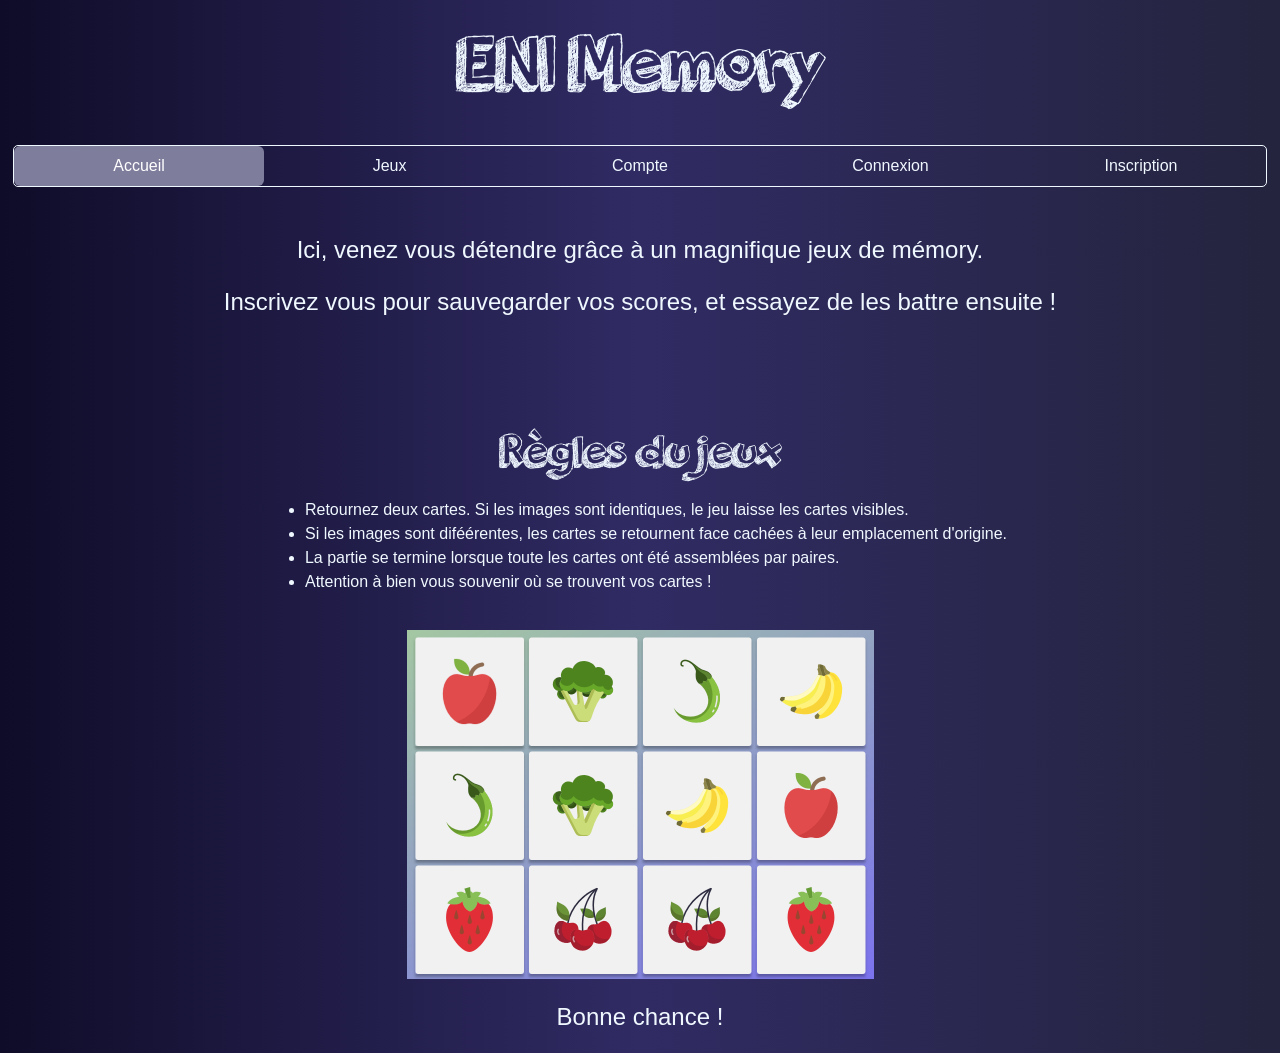
<file: html/index.html>
<!doctype html>
<html lang="fr">
  <head>
    <meta charset="utf-8" />
    <meta name="viewport" content="width=device-width, initial-scale=1" />
    <title>Accueil</title>
    <link
      href="https://cdn.jsdelivr.net/npm/bootstrap@5.3.9/dist/css/bootstrap.min.css"
      rel="stylesheet"
      integrity="sha384-yEPZ7jP9S0QKiUQ0m3jjsO4ProIW7wvR9gXkI7JOGa2XVsw53Yke2bsdkBbjmmiX"
      crossorigin="anonymous"
    />
    <link rel="stylesheet" href="../assets/style/style.css" />
  </head>

  <body>
    <h1>ENI Memory</h1>

    <nav class="nav nav-pills nav-justified">
      <a class="nav-link active" aria-current="page" href="./index.html"
        >Accueil</a
      >
      <a class="nav-link" href="./jeux.html">Jeux</a>
      <a class="nav-link" href="./compte.html">Compte</a>
      <a class="nav-link" href="./connexion.html">Connexion</a>
      <a class="nav-link" href="./inscription.html">Inscription</a>
    </nav>

    <main>
      <section class="descriptionDuSite">
        <p>Ici, venez vous détendre grâce à un magnifique jeux de mémory.</p>
        <p>
          Inscrivez vous pour sauvegarder vos scores, et essayez de les battre
          ensuite !
        </p>
      </section>
      <section class="regleDuJeux">
        <h2>Règles du jeux</h2>
        <div>
          <ul>
            <li>
              Retournez deux cartes. Si les images sont identiques, le jeu
              laisse les cartes visibles.
            </li>
            <li>
              Si les images sont diféérentes, les cartes se retournent face
              cachées à leur emplacement d'origine.
            </li>
            <li>
              La partie se termine lorsque toute les cartes ont été assemblées
              par paires.
            </li>
            <li>Attention à bien vous souvenir où se trouvent vos cartes !</li>
          </ul>
        </div>

        <img
          width="467"
          height="349"
          src="../assets/ressources/memory-legume/memory_detail.png"
          alt="image du mémory de légumes"
        />
        <br />
        <div id="h4">
          <h4 id="h4Index">Bonne chance !</h4>
        </div>
      </section>
    </main>
  </body>
</html>
</file>
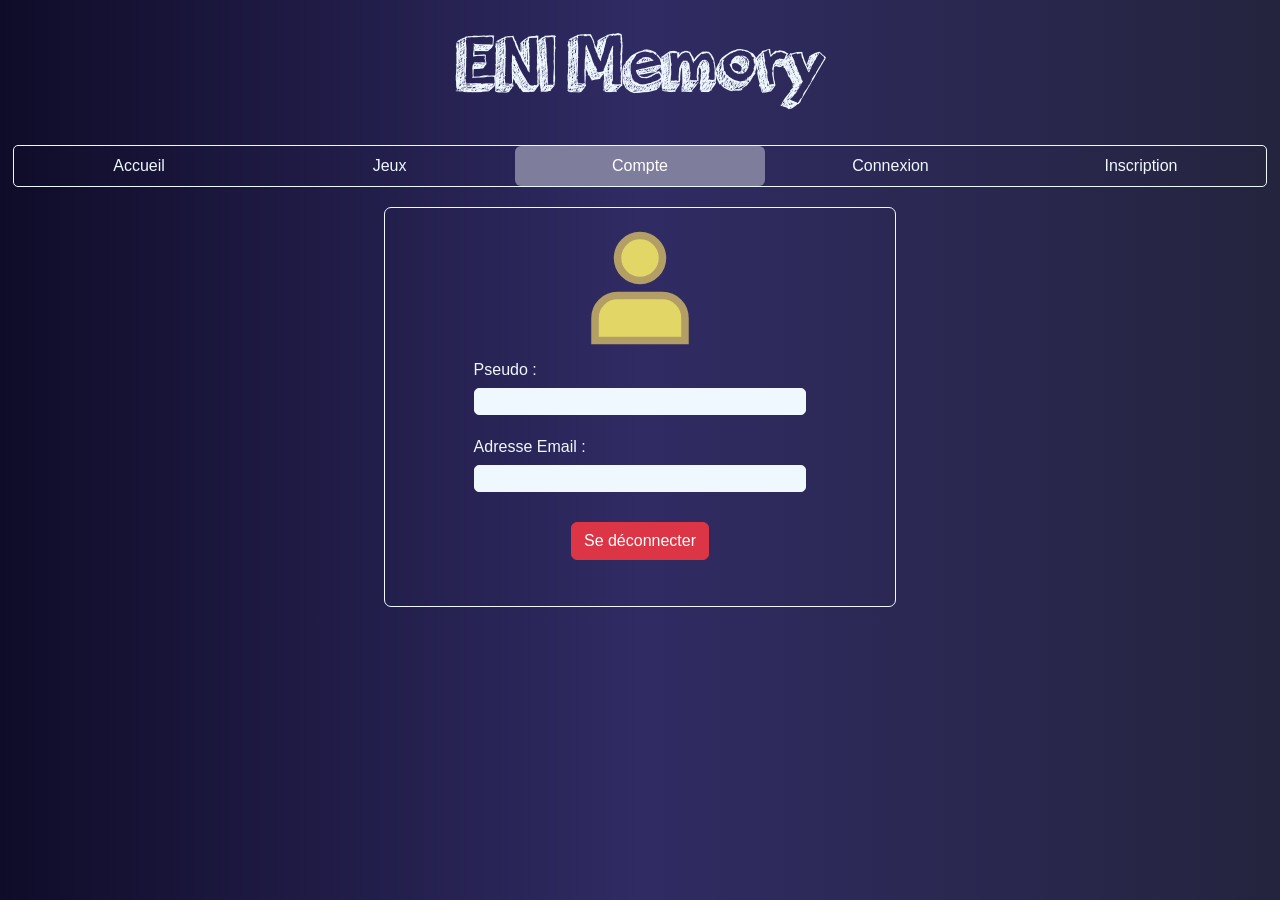
<file: html/compte.html>
<!doctype html>
<html lang="fr">
  <head>
    <meta charset="utf-8" />
    <meta name="viewport" content="width=device-width, initial-scale=1" />
    <title>Compte</title>
    <link
      href="https://cdn.jsdelivr.net/npm/bootstrap@5.3.9/dist/css/bootstrap.min.css"
      rel="stylesheet"
      integrity="sha384-yEPZ7jP9S0QKiUQ0m3jjsO4ProIW7wvR9gXkI7JOGa2XVsw53Yke2bsdkBbjmmiX"
      crossorigin="anonymous"
    />
    <link rel="stylesheet" href="../assets/style/style.css" />
    <script src="../js/compte.js" defer></script>
  </head>

  <body>
    <h1>ENI Memory</h1>
    <nav class="nav nav-pills nav-justified">
      <a class="nav-link" href="./index.html">Accueil</a>
      <a class="nav-link" href="./jeux.html">Jeux</a>
      <a class="nav-link active" aria-current="page" href="./compte.html"
        >Compte</a
      >
      <a class="nav-link" href="./connexion.html">Connexion</a>
      <a class="nav-link" href="./inscription.html">Inscription</a>
    </nav>
    <section class="subscribeField">
      <fieldset class="subscribeField countField">
        <div class="imgUser">
          <img
            width=""
            height=""
            src="../assets/ressources/user-svgrepo-com.svg"
            alt="icone d'utilisateur"
          />
        </div>
        <div class="compte">
          <p>Pseudo :</p>
          <div id="pseudo"></div>
        </div>
        <div class="compte">
          <p>Adresse Email :</p>
          <div id="email"></div>
        </div>
        <div class="subscribeInput btnValidate">
          <input
            id="disconnect"
            type="button"
            value="Se déconnecter"
            class="btn btn-danger"
          />
        </div>
      </fieldset>
    </section>
  </body>
</html>
</file>
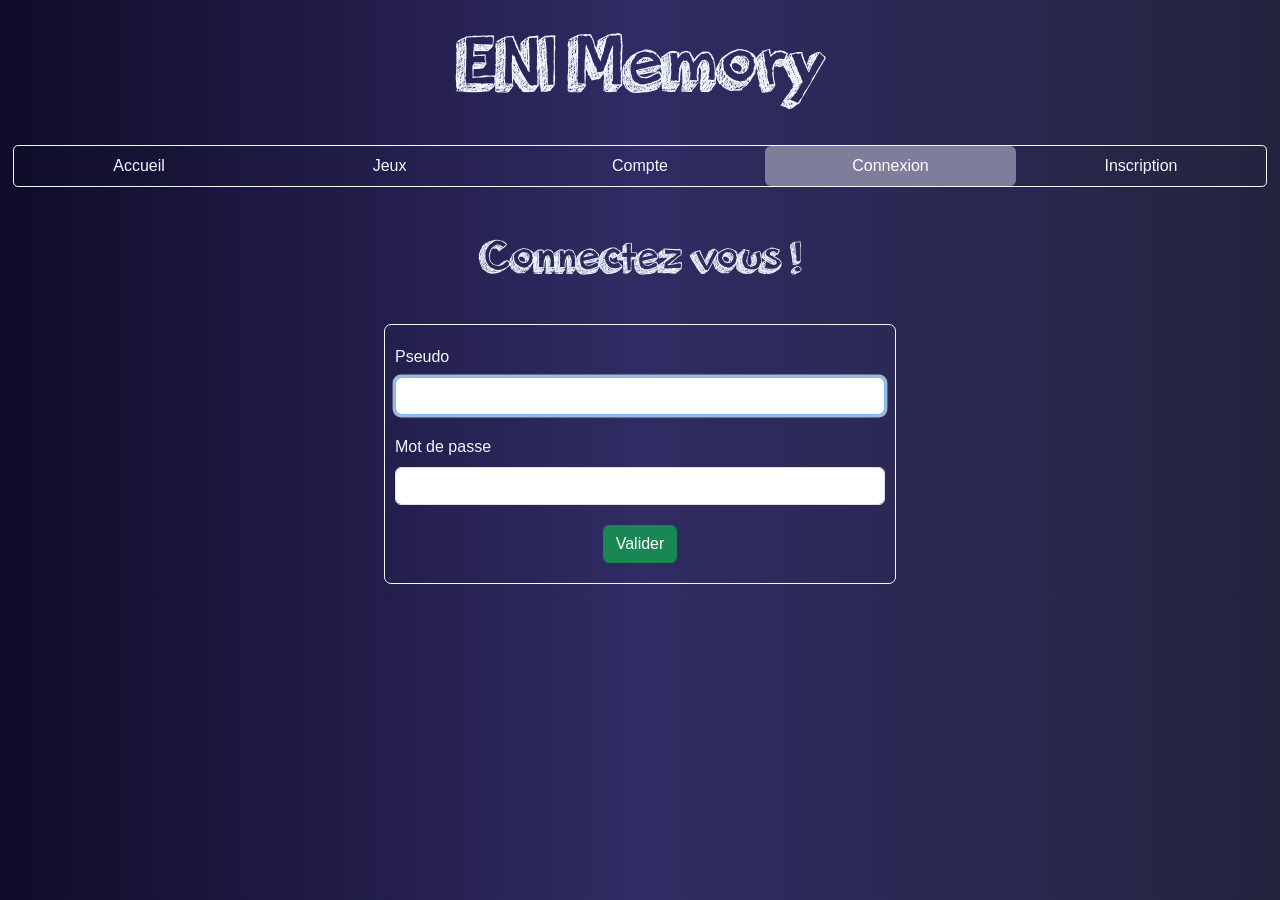
<file: html/connexion.html>
<!doctype html>
<html lang="fr">
  <head>
    <meta charset="utf-8" />
    <meta name="viewport" content="width=device-width, initial-scale=1" />
    <title>Connexion</title>
    <link
      href="https://cdn.jsdelivr.net/npm/bootstrap@5.3.9/dist/css/bootstrap.min.css"
      rel="stylesheet"
      integrity="sha384-yEPZ7jP9S0QKiUQ0m3jjsO4ProIW7wvR9gXkI7JOGa2XVsw53Yke2bsdkBbjmmiX"
      crossorigin="anonymous"
    />
    <link rel="stylesheet" href="../assets/style/style.css" />
    <script src="../js/connect.js" defer></script>
  </head>

  <body>
    <h1>ENI Memory</h1>
    <nav class="nav nav-pills nav-justified">
      <a class="nav-link" href="./index.html">Accueil</a>
      <a class="nav-link" href="./jeux.html">Jeux</a>
      <a class="nav-link" href="./compte.html">Compte</a>
      <a class="nav-link active" aria-current="page" href="./connexion.html"
        >Connexion</a
      >
      <a class="nav-link" href="./inscription.html">Inscription</a>
    </nav>
    <section class="subscribeField">
      <h2>Connectez vous !</h2>
      <fieldset class="connectField">
        <form action="" method="">
          <div class="mb-3">
            <div class="subscribeInput">
              <label for="subPseudo" class="form-label">Pseudo</label>
              <input
                type="text"
                class="form-control"
                id="subPseudo"
                aria-describedby="userNameHelp"
                autofocus
                required
              />
            </div>

            <div class="subscribeInput">
              <label for="InputPassword" class="form-label"
                >Mot de passe
              </label>
              <input
                type="password"
                class="form-control"
                id="inputPasswordConnect"
                required
              />
            </div>
            <div class="subscribeInput btnValidate">
              <input
                id="btnConnect"
                type="button"
                value="Valider"
                class="btn btn-success"
              />
            </div>
          </div>
        </form>
      </fieldset>
    </section>
    <script
      src="https://cdn.jsdelivr.net/npm/bootstrap@5.3.9/dist/js/bootstrap.bundle.min.js"
      integrity="sha384-WyOxWvTyr1QaMPfiPJSv76iReVthorl5uWlFtZPyK0IEB0hGzo9y5Bp9mYanr8Bu"
      crossorigin="anonymous"
    ></script>
  </body>
</html>
</file>
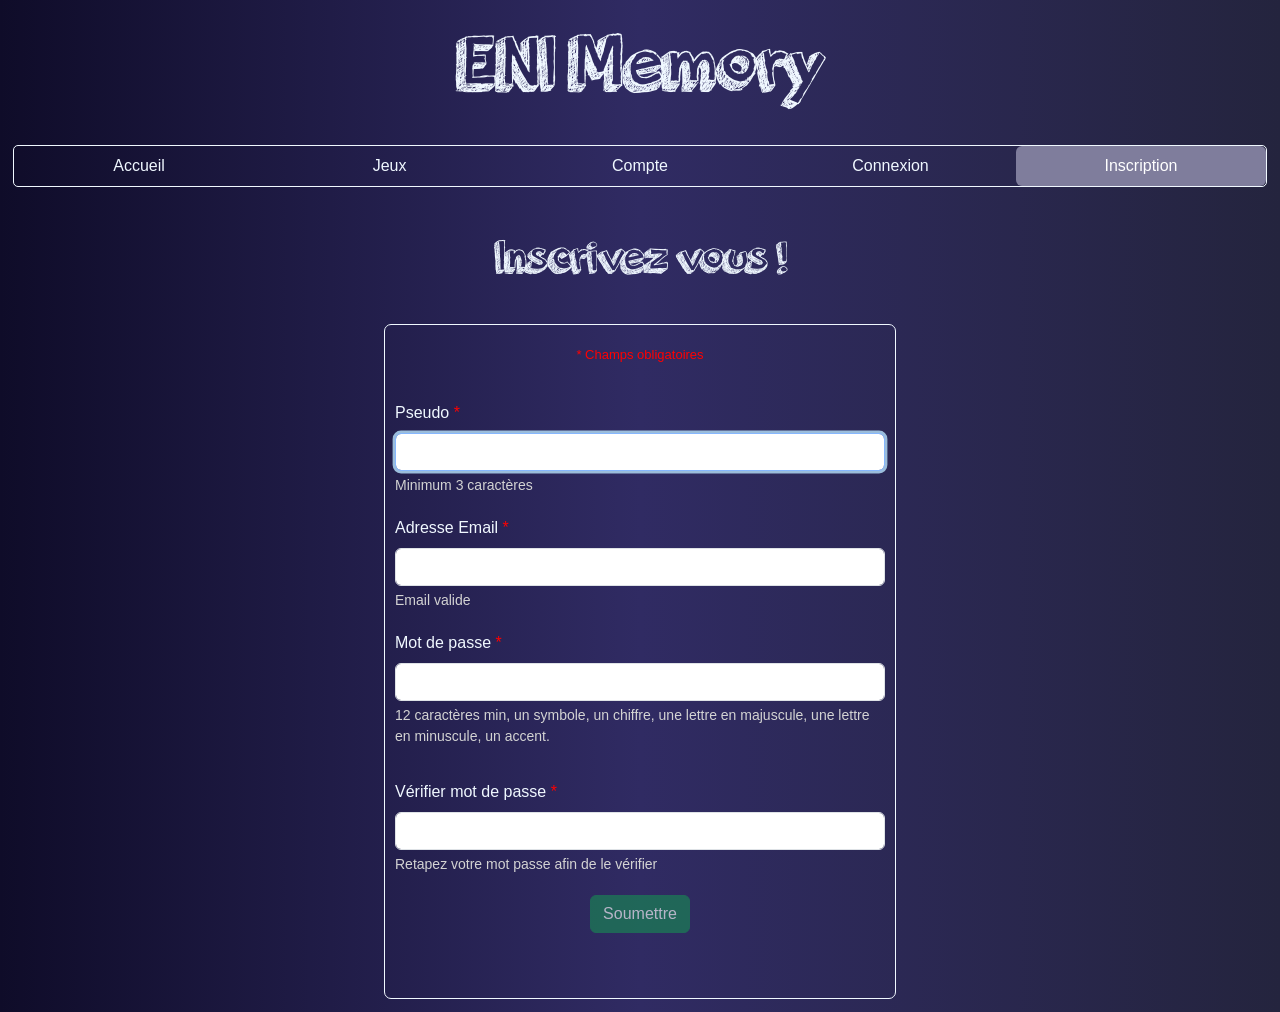
<file: html/inscription.html>
<!doctype html>
<html lang="fr">
  <head>
    <meta charset="utf-8" />
    <meta name="viewport" content="width=device-width, initial-scale=1" />
    <title>inscription</title>
    <link
      href="https://cdn.jsdelivr.net/npm/bootstrap@5.3.9/dist/css/bootstrap.min.css"
      rel="stylesheet"
      integrity="sha384-yEPZ7jP9S0QKiUQ0m3jjsO4ProIW7wvR9gXkI7JOGa2XVsw53Yke2bsdkBbjmmiX"
      crossorigin="anonymous"
    />
    <link rel="stylesheet" href="../assets/style/style.css" />
    <script src="../js/subscribe.js" defer></script>
  </head>

  <body>
    <h1>ENI Memory</h1>
    <nav class="nav nav-pills nav-justified">
      <a class="nav-link" href="./index.html">Accueil</a>
      <a class="nav-link" href="./jeux.html">Jeux</a>
      <a class="nav-link" href="./compte.html">Compte</a>
      <a class="nav-link" href="./connexion.html">Connexion</a>
      <a class="nav-link active" aria-current="page" href="./inscription.html"
        >Inscription</a
      >
    </nav>

    <section class="subscribeField">
      <h2>Inscrivez vous !</h2>
      <fieldset>
        <p class="obligatoire champOblig subscribeInput">
          * Champs obligatoires
        </p>
        <form action="" method="">
          <div class="mb-3">
            <div class="subscribeInput">
              <label for="subPseudo" class="form-label"
                >Pseudo <span class="obligatoire">*</span></label
              >
              <input
                type="text"
                class="form-control"
                id="subPseudo"
                aria-describedby="userNameHelp"
                autofocus
                required
              />

              <div id="userNameHelp" class="form-text">
                Minimum 3 caractères
              </div>
            </div>
            <div class="subscribeInput">
              <label for="subEmail" class="form-label"
                >Adresse Email <span class="obligatoire">*</span></label
              >
              <input
                type="email"
                class="form-control"
                id="subEmail"
                aria-describedby="emailHelp"
                required
              />
              <div id="emailHelp" class="form-text">Email valide</div>
            </div>
            <div class="subscribeInput">
              <label for="inputPassword" class="form-label"
                >Mot de passe <span class="obligatoire">*</span>
              </label>
              <input
                type="password"
                class="form-control"
                id="inputPassword"
                required
              />
              <div id="pwHelp" class="form-text">
                <span id="characterLength">12 caractères min,</span>
                <span id="symbol">un symbole,</span
                ><span id="number"> un chiffre,</span
                ><span id="upperCase"> une lettre en majuscule,</span
                ><span id="lowerCase"> une lettre en minuscule,</span
                ><span id="accent"> un accent.</span>
              </div>
            </div>
            <div class="pwStrength">
              <div id="step1">Mauvais</div>
              <div id="step2">Moyen</div>
              <div id="step3">Correct</div>
              <div id="step4">Bon</div>
              <div id="step5">Très bon</div>
            </div>

            <div class="subscribeInput">
              <label for="verifInputPassword" class="form-label"
                >Vérifier mot de passe <span class="obligatoire">*</span>
              </label>
              <input
                type="password"
                class="form-control"
                id="verifInputPassword"
                required
              />
              <div id="verifPwHelp" class="form-text">
                Retapez votre mot passe afin de le vérifier
              </div>
            </div>
          </div>

          <div class="subscribeInput btnValidate">
            <button
              id="validateBtn"
              type="submit"
              class="btn btn-success"
              disabled
            >
              Soumettre
            </button>
          </div>
        </form>
      </fieldset>
    </section>
    <script
      src="https://cdn.jsdelivr.net/npm/bootstrap@5.3.9/dist/js/bootstrap.bundle.min.js"
      integrity="sha384-WyOxWvTyr1QaMPfiPJSv76iReVthorl5uWlFtZPyK0IEB0hGzo9y5Bp9mYanr8Bu"
      crossorigin="anonymous"
    ></script>
  </body>
</html>
</file>
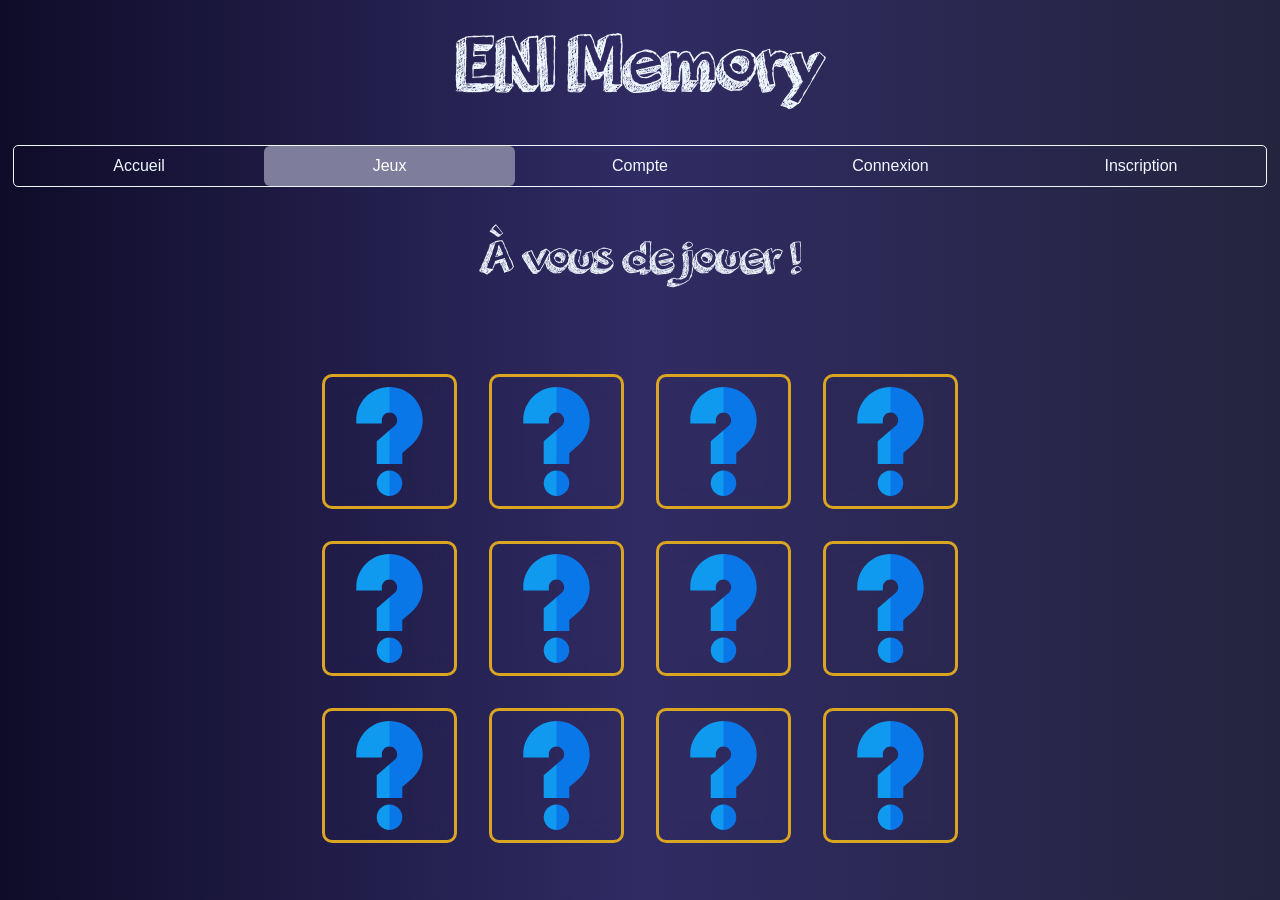
<file: html/jeux.html>
<!doctype html>
<html lang="fr">
  <head>
    <meta charset="utf-8" />
    <meta name="viewport" content="width=device-width, initial-scale=1" />
    <title>Jeux</title>
    <link
      href="https://cdn.jsdelivr.net/npm/bootstrap@5.3.9/dist/css/bootstrap.min.css"
      rel="stylesheet"
      integrity="sha384-yEPZ7jP9S0QKiUQ0m3jjsO4ProIW7wvR9gXkI7JOGa2XVsw53Yke2bsdkBbjmmiX"
      crossorigin="anonymous"
    />
    <link rel="stylesheet" href="../assets/style/style.css" />
    <script src="../js/script.js" defer></script>
  </head>

  <body>
    <h1>ENI Memory</h1>
    <nav class="nav nav-pills nav-justified">
      <a class="nav-link" href="./index.html">Accueil</a>
      <a class="nav-link active" aria-current="page" href="./jeux.html">Jeux</a>
      <a class="nav-link" href="./compte.html">Compte</a>
      <a class="nav-link" href="./connexion.html">Connexion</a>
      <a class="nav-link" href="./inscription.html">Inscription</a>
    </nav>
    <section class="subscribeField">
      <h2 id="playTitle">À vous de jouer !</h2>

      <section id="section"></section>

      <div class="victory">
        <h2 id="victory">VICTOIRE !</h2>
      </div>
      <img
        id="rick"
        src="../assets/ressources/rick-roll-rick-astley.gif"
        alt="Rickrolled"
      />

      <input id="resetButton" type="button" value="Recommencer" />
      <div id="spaceReset" class="form-text">Barre espace</div>
    </section>
    <!--<section id="confetti">
        <img src="../assets/ressources/placidplace-congratulations-7600.gif" />
      </section>-->
  </body>
</html>
</file>
<file: assets/style/style.css>
@font-face {
  font-family: "orange Juice";
  src: local("orange Juice"), url(../fonts/orangeJuice.ttf);
  font-weight: 400;
}

body {
  margin: 1vw;
  font-family: "Segoe UI", Tahoma, Geneva, Verdana, sans-serif;
  background: linear-gradient(to left, #24243e, #302b63, #0f0c29);
  color: aliceblue;
}

fieldset {
  margin-top: 20px;
  border: solid aliceblue 0.5px;
  border-radius: 7px;
  width: 40vw;
  height: 75vh;
  display: flex;
  flex-direction: column;
  align-content: center;
}
.form-control:focus {
  border: color aliceblue;
  box-shadow: 0 0 0 0.15rem rgb(155, 189, 219);
}

.subscribeField {
  display: flex;
  flex-direction: column;
  align-items: center;
}

.connectField {
  height: 260px;
}

.subscribeInput {
  margin-top: 20px;
  padding-left: 10px;
  padding-right: 10px;
}

nav {
  border: solid aliceblue 0.5px;
  margin-top: 4vh;
  color: aliceblue;
  border-radius: 5px;
}

.btnValidate {
  display: flex;
  justify-content: center;
  margin-top: 20px;

  position: relative;
}

.obligatoire {
  color: red;
}

.champOblig {
  font-size: small;
  display: flex;
  justify-content: center;
}

h1 {
  font-size: 5em;
  font-family: "orange Juice";
  display: flex;
  justify-content: center;
}

.h4 {
  margin-top: 10vh;
}

h2 {
  display: flex;
  justify-content: center;
  margin-top: 40px;
  margin-bottom: 20px;
  font-family: "orange Juice";
  font-size: 3em;
}

.regleDuJeux img {
  margin-top: 20px;
}

.regleDuJeux,
.descriptionDuSite {
  margin-top: 5vh;
  display: flex;
  flex-direction: column;
  align-items: center;
}

.descriptionDuSite {
  font-size: x-large;
}

.nav {
  z-index: 10;
  --bs-nav-link-color: aliceblue;
  --bs-nav-link-hover-color: black;
}

nav.nav.nav-pills.nav-justified .nav-link:hover {
  background-color: #c9c8dc;
}

.nav-pills {
  --bs-nav-pills-link-active-bg: #7f7d9c;
}

.form-text {
  color: lightgrey;
}

.question {
  margin: 15px;
  height: 15vh;
  width: 15vh;
  padding: 10px;
  border: goldenrod 3px solid;
  border-radius: 10px;
  animation: apparitionRotate 0.5s;

  backdrop-filter: blur(10px);
  transform-style: preserve-3d;
  transition:
    transform 0.1s ease,
    box-shadow 0.3s ease;
}

#tableGame {
  margin-top: 6vh;
  display: flex;
  justify-content: center;
}

#pseudo,
#email {
  margin-top: -10px;
  padding-left: 5px;
  padding-right: 5px;
  border: aliceblue solid 0.5px;
  border-radius: 5px;
  color: #717079;
  height: 3vh;
  background-color: aliceblue;
}

.compte {
  margin: 10px;
  padding-left: 2vw;
  padding-right: 2vw;
  width: 30vw;
}

.countField {
  height: 400px;
}

.imgUser {
  margin-top: 20px;
  border: none;
}

#victory {
  padding: 20px;
  display: none;
  color: goldenrod;
  font-size: 10em;
  border: goldenrod double 5px;
  border-radius: 15px;
}

#resetButton {
  display: none;
  background-color: #7f7d9c;
  color: aliceblue;
  border-radius: 5px;
  margin-top: 15px;
}

#resetButton:hover {
  box-shadow: 0px 0px 10px #c9c8dc;
}

#linkStartButton {
  text-decoration: none;
}

#rick {
  border: none;
  margin-top: -20px;
  display: none;
}

#spaceReset {
  display: none;
}

.pwStrength {
  position: relative;
  margin-top: 1vw;
  display: flex;
  flex-direction: row;
  position: relative;
  margin-left: 1vw;
  margin-right: 1vw;
}

#step1,
#step2,
#step3,
#step4,
#step5 {
  height: 3px;
  width: 7.5vw;
  border-radius: 20px;
  margin: 2px;
  display: none;
  color: lightgray;
  font-size: 0.8em;
  justify-content: center;
  margin-top: -5px;
}

#step1 {
  background-color: red;
  box-shadow: 0px 1px 5px red;
}

#step2 {
  background-color: orange;
  box-shadow: 0px 1px 5px orange;
}

#step3 {
  background-color: yellow;
  box-shadow: 0px 1px 5px yellow;
}

#step4 {
  background-color: green;
  box-shadow: 0px 1px 5px green;
}

#step5 {
  background-color: rgb(0, 174, 255);
  box-shadow: 0px 1px 5px rgb(0, 174, 255);
}

@keyframes apparitionRotate {
  from {
    transform: scale(0.2) rotate(-360deg);
    opacity: 0;
  }

  to {
    transform: scale(1) rotate(0deg);
    opacity: 1;
  }
}

@keyframes returnCard {
  from {
    transform: scale(0.2) rotateY(-180deg);
    opacity: 0;
  }

  to {
    transform: scale(1) rotateY(0deg);
    opacity: 1;
  }
}

@keyframes returnCard2 {
  from {
    transform: scale(0.2) rotateY(180deg);
    opacity: 0;
  }

  to {
    transform: scale(1) rotateY(0deg);
    opacity: 1;
  }
}

/*#confetti {
  z-index: 100000000;

  width: 1600px;
  position: fixed;
}*/
</file>
